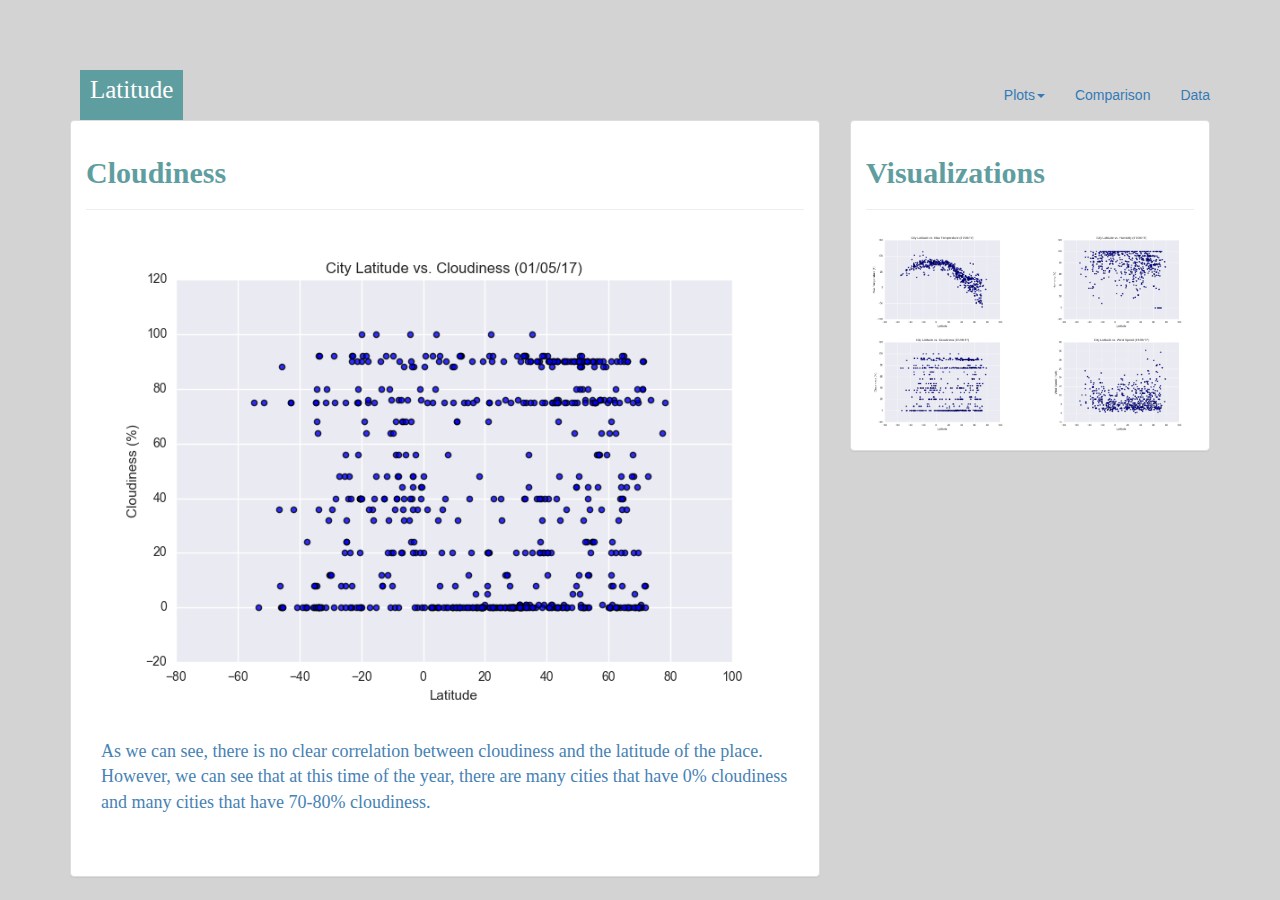
<file: 09 - Web - Design - Challenge/cloudiness.html>
<!DOCTYPE html>
<html lang="en">
<head>
    <meta charset="UTF-8">
    <meta name="viewport" content="width=device-width, initial-scale=1">
    <meta http-equiv="X-UA-Compatible" content="ie=edge">

    
    <link rel="stylesheet" href="https://maxcdn.bootstrapcdn.com/bootstrap/3.3.7/css/bootstrap.min.css" integrity="sha384-BVYiiSIFeK1dGmJRAkycuHAHRg32OmUcww7on3RYdg4Va+PmSTsz/K68vbdEjh4u" crossorigin="anonymous">

    <!-- jQuery (necessary for Bootstrap's JavaScript plugins) -->
    <script src="https://ajax.googleapis.com/ajax/libs/jquery/1.12.4/jquery.min.js"></script>

    <!-- Latest compiled and minified JavaScript -->
    <script src="https://maxcdn.bootstrapcdn.com/bootstrap/3.3.7/js/bootstrap.min.js" integrity="sha384-Tc5IQib027qvyjSMfHjOMaLkfuWVxZxUPnCJA7l2mCWNIpG9mGCD8wGNIcPD7Txa" crossorigin="anonymous"></script>

    <link rel="stylesheet" href="assets/css/style.css">
    
    <title>Weather Analysis Visualization</title>
</head>
<body style="background-color: lightgray">
        
        <nav class="navbar navbar-expand-lg navbar-light bg-light"></nav>
            <div class="container">
                <div class="navbar-header">
                    <a class="navbar-brand logo" href="index.html"> 
                    <span class="nav-color">Latitude</span></a>
                </div>
    
                <div class="nav navbar-nav navbar-right">
                    <li class="dropdown"><a class="dropdown-toggle" data-toggle="dropdown">Plots<span class="caret"></span></a>
                        <ul class="dropdown-menu">
                            <li><a href="temperature.html">Max Temperature</a></li>
                            <li><a href="humidity.html">Humidity</a></li>
                            <li><a href="cloudiness.html">Cloudiness</a></li>
                            <li><a href="windspeed.html">Wind Speed</a></li>
                        </ul>
                    </li>
                    <li><a href="comparison.html"> Comparison</a></li>
                    <li><a href="data.html"> Data</a></li>                                           
                </div>
            </div>      
        </nav>

    <div class = "container">
        <div class="row">                          
            <div class="col-md-8">
                <div class="panel panel-default">
                    <div class="panel-body">

                        <h2>Cloudiness</h2>
                        <hr>
                        <img class= "image" src="Resources/assets/images/Fig3.png" width="100%" alt="cloudiness" >
                        <p class="p1">As we can see, there is no clear correlation between cloudiness and the latitude of the place. However, we can see that at this time of the year, there are many cities that have 0% cloudiness and many cities that have 70-80% cloudiness.</p>
                    <br>        
                    </div>
                </div>
            </div>
            <div class="col-md-4">
                <div class="panel panel-default">
                        <div class="panel-body">                                    
                            <h2>Visualizations</h2>
                            <hr>

                            <div class="row">
                                <div class="col-lg-6 col-md-6 col-sm-6 col-xs-6"><a href="temperature.html"><img class = "img img-responsive" src="Resources/assets/images/Fig1.png" style="width:100%" alt=""></a></div>
                                <div class="col-lg-6 col-md-6 col-sm-6 col-xs-6"><a href="humidity.html"><img class = "img img-responsive" src="Resources/assets/images/Fig2.png" style="width:100%" alt=""></a></div>
                            </div>
                            <div class="row">
                                <div class="col-lg-6 col-md-6 col-sm-6 col-xs-6"><a href="cloudiness.html"><img class = "img img-responsive" src="Resources/assets/images/Fig3.png" style="width:100%" alt=""></a></div>
                                <div class="col-lg-6 col-md-6 col-sm-6 col-xs-6"><a href="windspeed.html"><img class = "img img-responsive" src="Resources/assets/images/Fig4.png" style="width:100%" alt=""></a></div>
                            </div>
                                
                        </div>
                
                    </div>     
            </div>    
    </div>
</body>
</html>
</file>
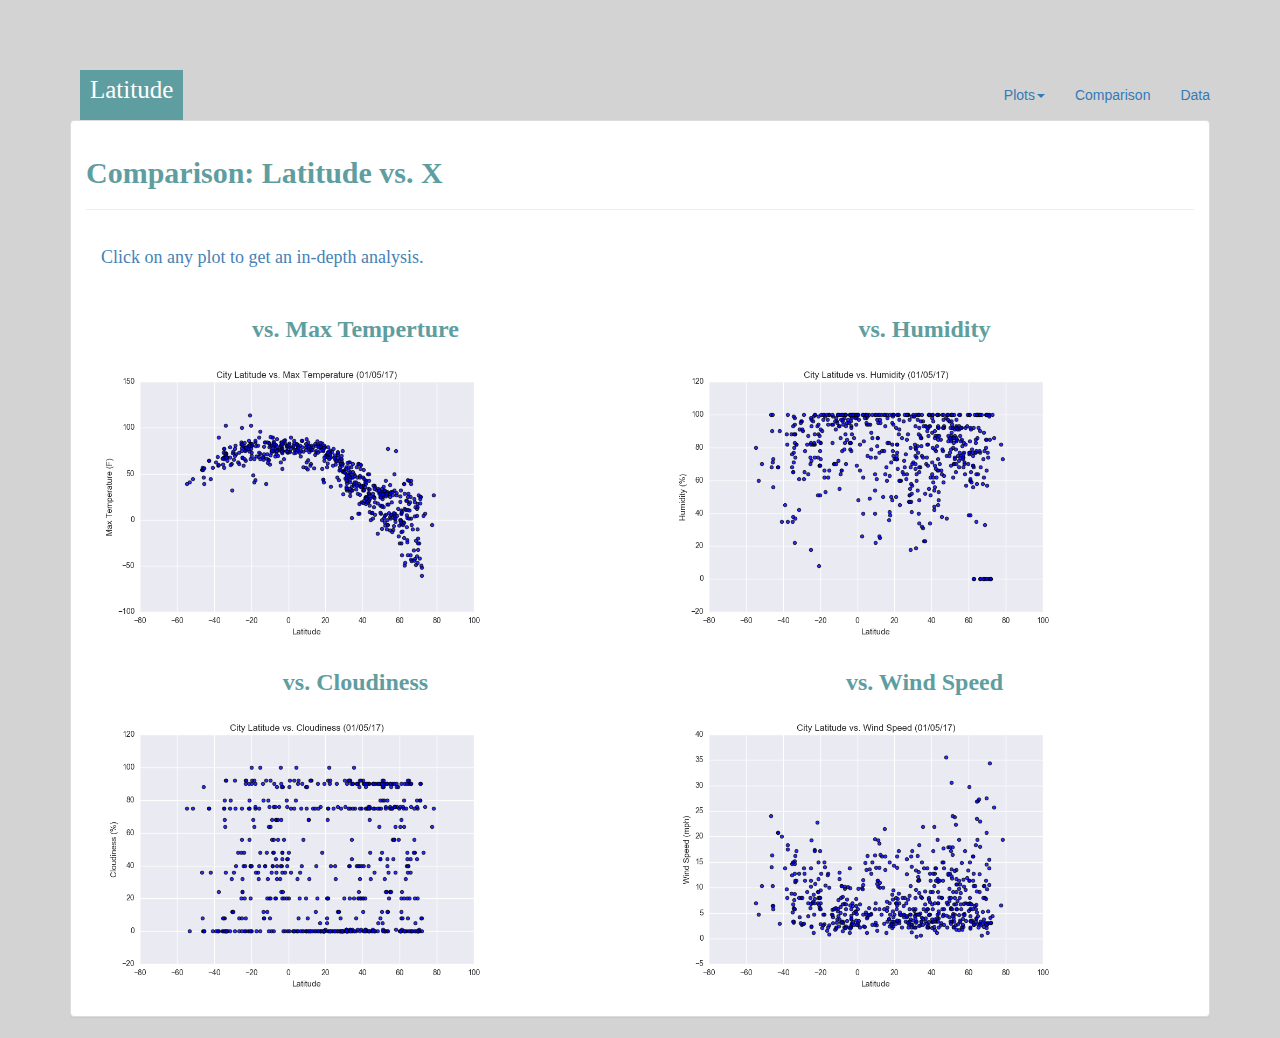
<file: 09 - Web - Design - Challenge/comparison.html>
<!DOCTYPE html>
<html lang="en">
<head>
    <meta charset="UTF-8">
    <meta name="viewport" content="width=device-width, initial-scale=1">
    <meta http-equiv="X-UA-Compatible" content="ie=edge">

    
    <link rel="stylesheet" href="https://maxcdn.bootstrapcdn.com/bootstrap/3.3.7/css/bootstrap.min.css" integrity="sha384-BVYiiSIFeK1dGmJRAkycuHAHRg32OmUcww7on3RYdg4Va+PmSTsz/K68vbdEjh4u" crossorigin="anonymous">

    <!-- jQuery (necessary for Bootstrap's JavaScript plugins) -->
    <script src="https://ajax.googleapis.com/ajax/libs/jquery/1.12.4/jquery.min.js"></script>

    <!-- Latest compiled and minified JavaScript -->
    <script src="https://maxcdn.bootstrapcdn.com/bootstrap/3.3.7/js/bootstrap.min.js" integrity="sha384-Tc5IQib027qvyjSMfHjOMaLkfuWVxZxUPnCJA7l2mCWNIpG9mGCD8wGNIcPD7Txa" crossorigin="anonymous"></script>


    <link rel="stylesheet" href="assets/css/style.css">
    
    <title>Weather Analysis Visualization</title>
</head>
<body style="background-color: lightgray">
        
        <nav class="navbar navbar-expand-lg navbar-light bg-light"></nav>
            <div class="container">
                <div class="navbar-header">
                    <a class="navbar-brand logo" href="index.html"> 
                    <span class="nav-color">Latitude</span></a>
                </div>
    
                <div class="nav navbar-nav navbar-right">
                    <li class="dropdown"><a class="dropdown-toggle" data-toggle="dropdown">Plots<span class="caret"></span></a>
                        <ul class="dropdown-menu">
                            <li><a href="temperature.html">Max Temperature</a></li>
                            <li><a href="humidity.html">Humidity</a></li>
                            <li><a href="cloudiness.html">Cloudiness</a></li>
                            <li><a href="windspeed.html">Wind Speed</a></li>
                        </ul>
                    </li>
                    <li><a href="comparison.html"> Comparison</a></li>
                    <li><a href="data.html"> Data</a></li>                                           
                </div>
            </div>      
        </nav>
    

       
    <div class = "container">
        <div class="row">                          
            <div class="col-md-12">
                <div class="panel panel-default">
                    <div class="panel-body">

                            <h2>Comparison: Latitude vs. X</h2>
                            <hr>
                            <p class="p1">Click on any plot to get an in-depth analysis.</p>

                            <div class="row">
                                <div class="col-lg-6 col-md-6 col-sm-6 col-xs-6">
                                    <h3 class = "text-center" >vs. Max Temperture</h3>
                                    <a href="temperature.html"><img class = "img img-responsive" src="Resources/assets/images/Fig1.png" style="width:80%" alt=""></a></div>
                                <div class="col-lg-6 col-md-6 col-sm-6 col-xs-6">
                                    <h3 class = "text-center">vs. Humidity</h3>
                                    <a href="humidity.html"><img class = "img img-responsive" src="Resources/assets/images/Fig2.png" style="width:80%" alt=""></a></div>
                            </div>

                            <div class="row">
                                <div class="col-lg-6 col-md-6 col-sm-6 col-xs-6">
                                    <h3 class = "text-center">vs. Cloudiness</h3>
                                    <a href="cloudiness.html"><img class = "img img-responsive" src="Resources/assets/images/Fig3.png" style="width:80%" alt=""></a></div>
                                <div class="col-lg-6 col-md-6 col-sm-6 col-xs-6">
                                    <h3 class = "text-center">vs. Wind Speed</h3>
                                    <a href="windspeed.html"><img class = "img img-responsive" src="Resources/assets/images/Fig4.png" style="width:80%" alt=""></a></div>
                            </div>
                                        
                    </div>
                        
                            </div>
                        </div>
                        <div class="col-md-1"></div>
            </div>
        </div>
</body>
</html>
</file>
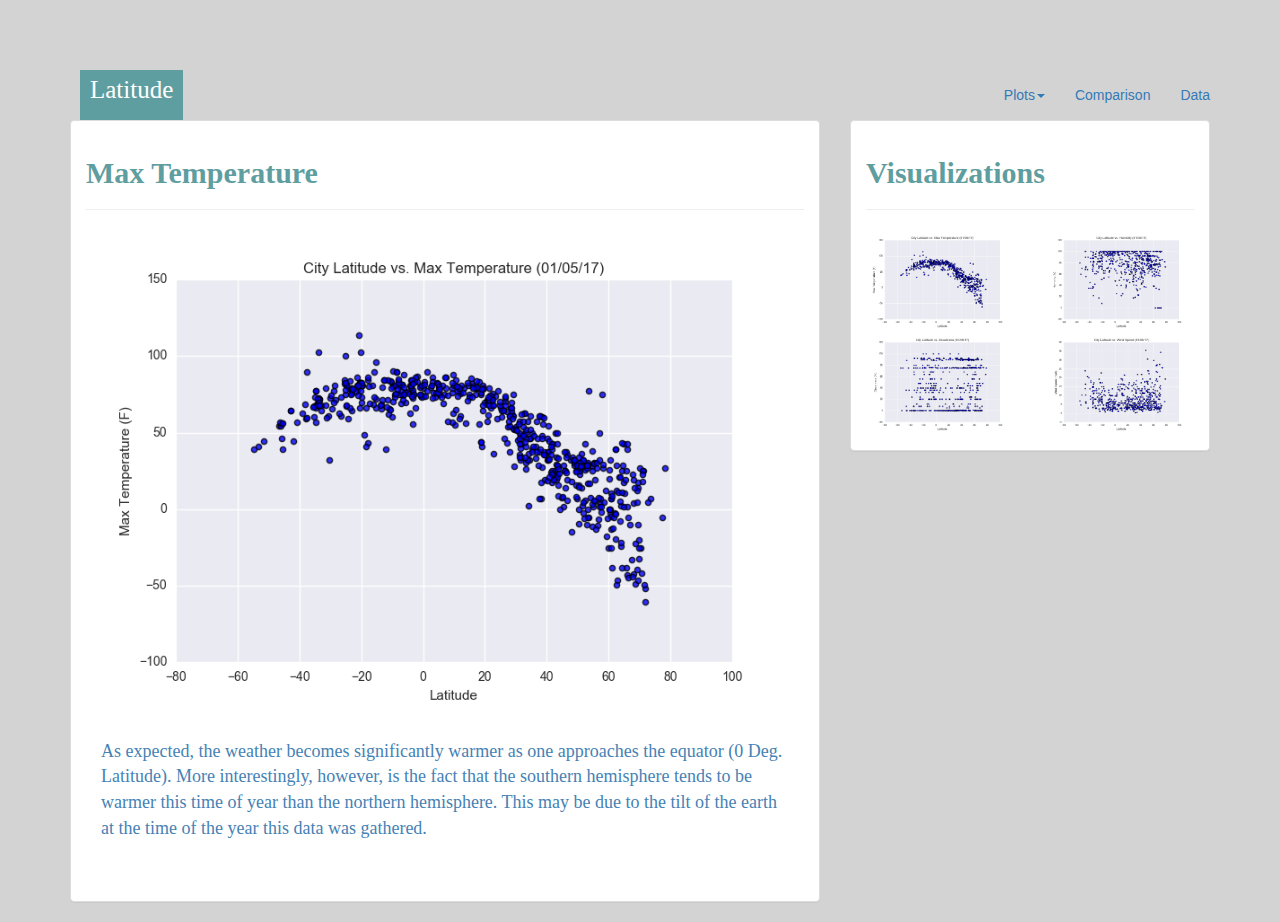
<file: 09 - Web - Design - Challenge/temperature.html>
<!DOCTYPE html>
<html lang="en">
<head>
    <meta charset="UTF-8">
    <meta name="viewport" content="width=device-width, initial-scale=1">
    <meta http-equiv="X-UA-Compatible" content="ie=edge">

   
    <link rel="stylesheet" href="https://maxcdn.bootstrapcdn.com/bootstrap/3.3.7/css/bootstrap.min.css" integrity="sha384-BVYiiSIFeK1dGmJRAkycuHAHRg32OmUcww7on3RYdg4Va+PmSTsz/K68vbdEjh4u" crossorigin="anonymous">

    <!-- jQuery (necessary for Bootstrap's JavaScript plugins) -->
    <script src="https://ajax.googleapis.com/ajax/libs/jquery/1.12.4/jquery.min.js"></script>

    <!-- Latest compiled and minified JavaScript -->
    <script src="https://maxcdn.bootstrapcdn.com/bootstrap/3.3.7/js/bootstrap.min.js" integrity="sha384-Tc5IQib027qvyjSMfHjOMaLkfuWVxZxUPnCJA7l2mCWNIpG9mGCD8wGNIcPD7Txa" crossorigin="anonymous"></script>


    <link rel="stylesheet" href="assets/css/style.css">
    
    <title>Weather Analysis Visualization</title>
</head>
<body style="background-color: lightgray">
        
        <nav class="navbar navbar-expand-lg navbar-light bg-light"></nav>
                <div class="container">
                    
                    <div class="navbar-header">
                        <a class="navbar-brand logo" href="index.html"> 
                        <span class="nav-color">Latitude</span></a>
                    
                </div>
        
                    <div class="nav navbar-nav navbar-right">
                        <li class="dropdown"><a class="dropdown-toggle" data-toggle="dropdown">Plots<span class="caret"></span></a>
                            <ul class="dropdown-menu">
                                <li><a href="temperature.html">Max Temperature</a></li>
                                <li><a href="humidity.html">Humidity</a></li>
                                <li><a href="cloudiness.html">Cloudiness</a></li>
                                <li><a href="windspeed.html">Wind Speed</a></li>
                            </ul>
                        </li>
                        <li><a href="comparison.html"> Comparison</a></li>
                        <li><a href="data.html"> Data</a></li>                                           
                    </div>
                </div>      
            </nav>

    <div class = "container">
            <div class="row">                          
                <div class="col-md-8">
                    <div class="panel panel-default">
                        <div class="panel-body">

                            <h2>Max Temperature</h2>
                            <hr>
                            <img class="image" src="Resources/assets/images/Fig1.png" width="100%" alt="temperature image" >
                            <p class="p1">As expected, the weather becomes significantly warmer as one approaches the equator (0 Deg. Latitude). More interestingly, however, is the fact that the southern hemisphere tends to be warmer this time of year than the northern hemisphere. This may be due to the tilt of the earth at the time of the year this data was gathered.</p>
                        <br>        
                        </div>
                    </div>
                </div>
                <div class="col-md-4">
                    <div class="panel panel-default">
                            <div class="panel-body">                                    
                                <h2>Visualizations</h2>
                                <hr>

                                <div class="row">
                                    <div class="col-lg-6 col-md-6 col-sm-6 col-xs-6"><a href="temperature.html"><img class = "img img-responsive" src="Resources/assets/images/Fig1.png" style="width:100%" alt=""></a></div>
                                    <div class="col-lg-6 col-md-6 col-sm-6 col-xs-6"><a href="humidity.html"><img class = "img img-responsive" src="Resources/assets/images/Fig2.png" style="width:100%" alt=""></a></div>
                                </div>
                                <div class="row">
                                    <div class="col-lg-6 col-md-6 col-sm-6 col-xs-6"><a href="cloudiness.html"><img class = "img img-responsive" src="Resources/assets/images/Fig3.png" style="width:100%" alt=""></a></div>
                                    <div class="col-lg-6 col-md-6 col-sm-6 col-xs-6"><a href="windspeed.html"><img class = "img img-responsive" src="Resources/assets/images/Fig4.png" style="width:100%" alt=""></a></div>
                                </div>
                                    
                            </div>
                    
                        </div>     
                </div>    
        </div>
</body>
</html>
</file>
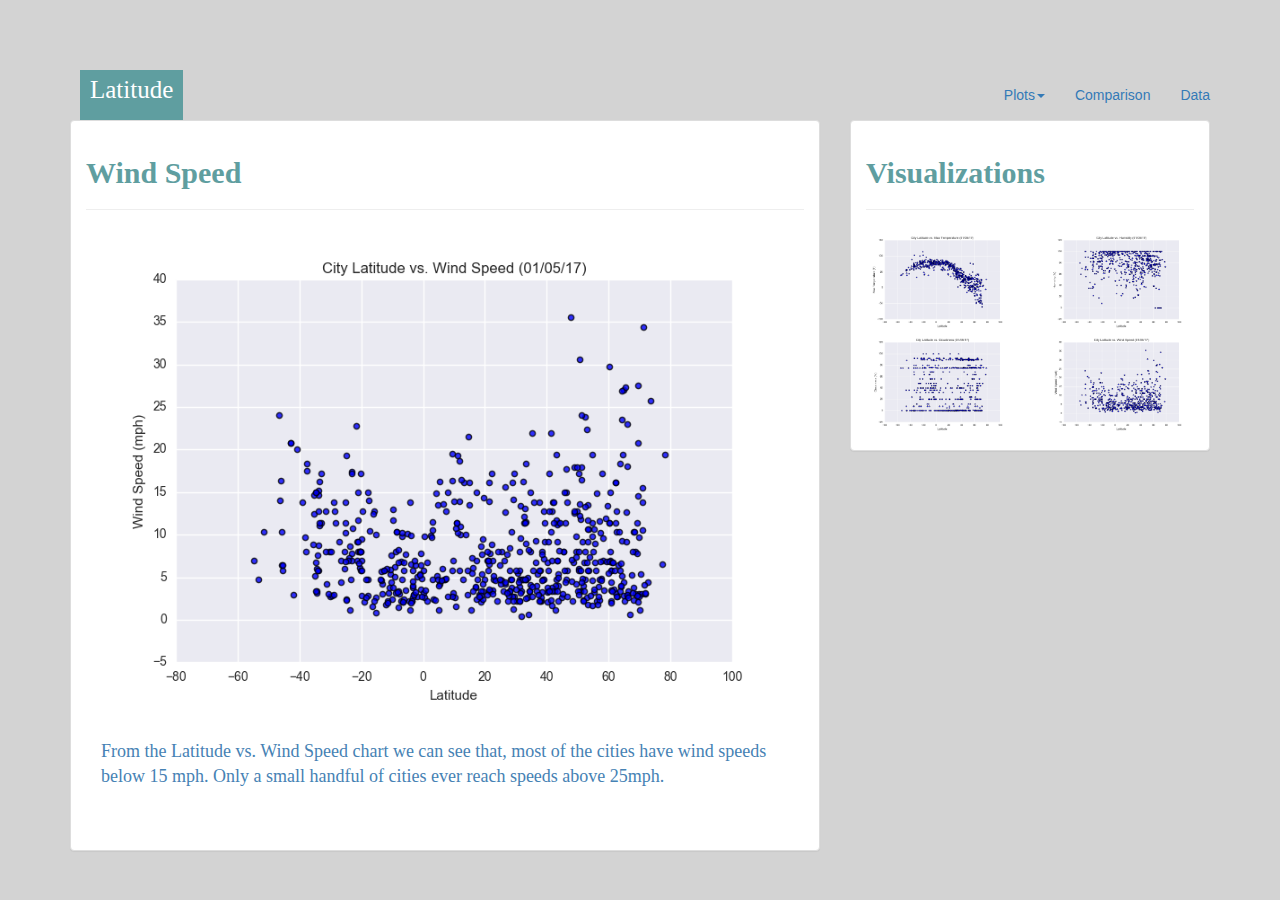
<file: 09 - Web - Design - Challenge/windspeed.html>
<!DOCTYPE html>
<html lang="en">
<head>
    <meta charset="UTF-8">
    <meta name="viewport" content="width=device-width, initial-scale=1">
    <meta http-equiv="X-UA-Compatible" content="ie=edge">

    
    <link rel="stylesheet" href="https://maxcdn.bootstrapcdn.com/bootstrap/3.3.7/css/bootstrap.min.css" integrity="sha384-BVYiiSIFeK1dGmJRAkycuHAHRg32OmUcww7on3RYdg4Va+PmSTsz/K68vbdEjh4u" crossorigin="anonymous">

   <!-- jQuery (necessary for Bootstrap's JavaScript plugins) -->
   <script src="https://ajax.googleapis.com/ajax/libs/jquery/1.12.4/jquery.min.js"></script>

   <!-- Latest compiled and minified JavaScript -->
   <script src="https://maxcdn.bootstrapcdn.com/bootstrap/3.3.7/js/bootstrap.min.js" integrity="sha384-Tc5IQib027qvyjSMfHjOMaLkfuWVxZxUPnCJA7l2mCWNIpG9mGCD8wGNIcPD7Txa" crossorigin="anonymous"></script>

    <link rel="stylesheet" href="assets/css/style.css">
    
    <title>Weather Analysis Visualization</title>
</head>
<body style="background-color: lightgray">
        
        <nav class="navbar navbar-expand-lg navbar-light bg-light"></nav>
                <div class="container">
                    
                    <div class="navbar-header">
                        <a class="navbar-brand logo" href="index.html"> 
                        <span class="nav-color">Latitude</span></a>
                    
                </div>
        
                    <div class="nav navbar-nav navbar-right">
                        <li class="dropdown"><a class="dropdown-toggle" data-toggle="dropdown">Plots<span class="caret"></span></a>
                            <ul class="dropdown-menu">
                                <li><a href="temperature.html">Max Temperature</a></li>
                                <li><a href="humidity.html">Humidity</a></li>
                                <li><a href="cloudiness.html">Cloudiness</a></li>
                                <li><a href="windspeed.html">Wind Speed</a></li>
                            </ul>
                        </li>
                        <li><a href="comparison.html"> Comparison</a></li>
                        <li><a href="data.html"> Data</a></li>                                           
                    </div>
                </div>      
            </nav>

    <div class = "container">
        <div class="row">                          
            <div class="col-md-8">
                <div class="panel panel-default">
                    <div class="panel-body">

                        <h2>Wind Speed</h2>
                        <hr>
                        <img class="image" src="Resources/assets/images/Fig4.png" width="100%" alt="Wind Speed image">
                        <p class="p1">From the Latitude vs. Wind Speed chart we can see that, most of the cities have wind speeds below 15 mph. Only a small handful of cities ever reach speeds above 25mph. </p>
                    <br>        
                    </div>
                </div>
            </div>
            <div class="col-md-4">
                <div class="panel panel-default">
                        <div class="panel-body">                                    
                            <h2>Visualizations</h2>
                            <hr>

                            <div class="row">
                                <div class="col-lg-6 col-md-6 col-sm-6 col-xs-6"><a href="temperature.html"><img class = "img img-responsive" src="Resources/assets/images/Fig1.png" style="width:100%" alt=""></a></div>
                                <div class="col-lg-6 col-md-6 col-sm-6 col-xs-6"><a href="humidity.html"><img class = "img img-responsive" src="Resources/assets/images/Fig2.png" style="width:100%" alt=""></a></div>
                            </div>
                            <div class="row">
                                <div class="col-lg-6 col-md-6 col-sm-6 col-xs-6"><a href="cloudiness.html"><img class = "img img-responsive" src="Resources/assets/images/Fig3.png" style="width:100%" alt=""></a></div>
                                <div class="col-lg-6 col-md-6 col-sm-6 col-xs-6"><a href="windspeed.html"><img class = "img img-responsive" src="Resources/assets/images/Fig4.png" style="width:100%" alt=""></a></div>
                            </div>
                                
                        </div>
                
                    </div>     
            </div>    
    </div>
</body>
</html>
</file>
<file: 09 - Web - Design - Challenge/assets/css/style.css>
/* Header styling */
h2 {
    color: cadetblue;
    font-weight:bold;
    font-family: Georgia, 'Times New Roman', Times, serif;
  }

h3 {
    color:cadetblue;
    font-weight:bold;
    font-family: Georgia, 'Times New Roman', Times, serif;
}

/* Navbar Styling */
.navbar-brand {
    background-color: cadetblue;
    font-size: 25px;
    margin-left: 10px;
    padding: 10px;
    font-family: Georgia, 'Times New Roman', Times, serif;
    color: white;
}


/* Navbar Styling */
.nav-item.dropdown.show {
    background-color: #ddd;
}

/* Paragraph Styling */
p {
    font-size: large;
    padding:15px;
    color: steelblue;
    font-family: Georgia, 'Times New Roman', Times, serif;
}

table {
    width: 80%;
  }
</file>
